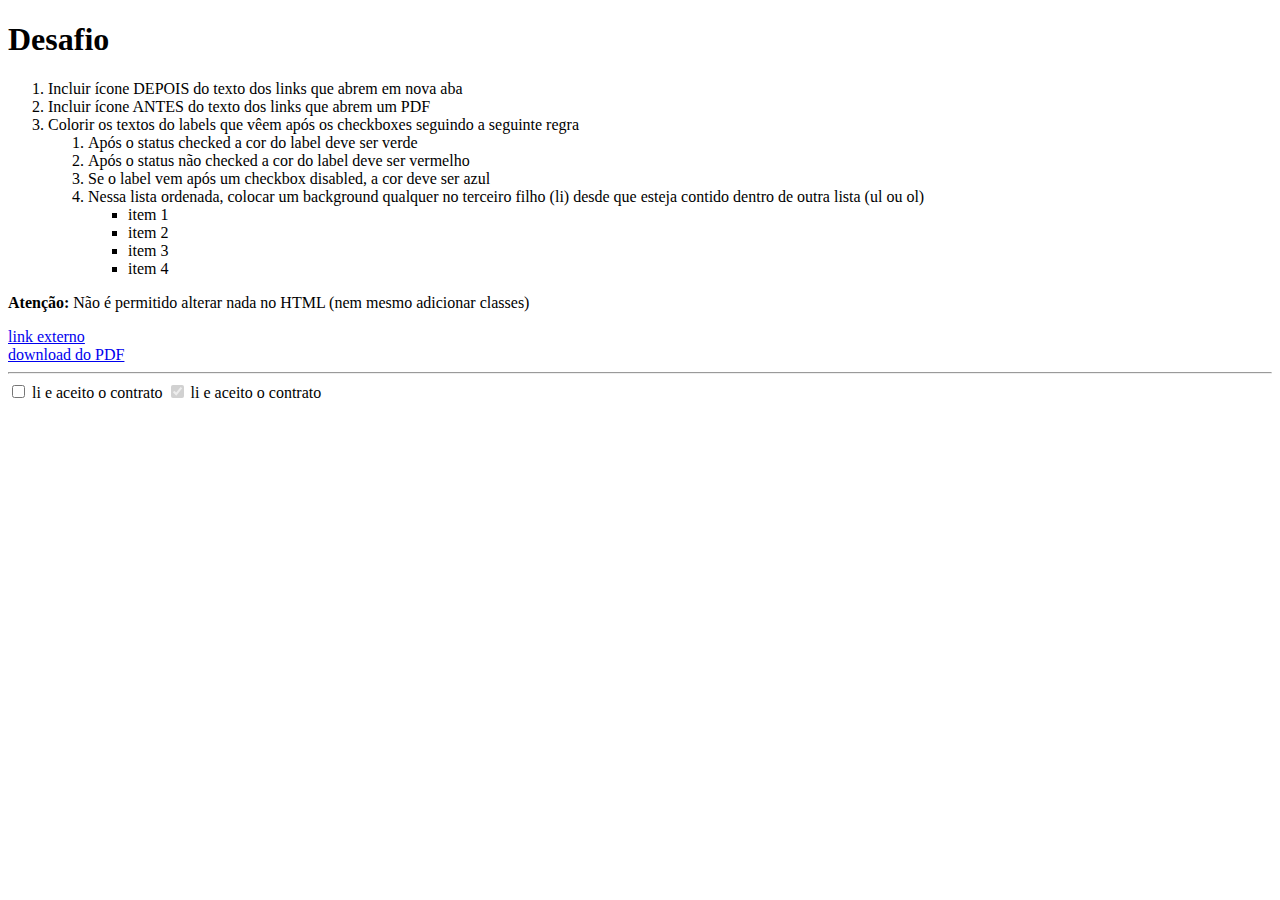
<file: after_before_desafio-inicio.html>
<!DOCTYPE html>
<html lang="en">

<head>
    <meta charset="UTF-8">

    <title>Seletores de atributos</title>

</head>

<body>

    <h1>Desafio</h1>
    <ol>
        <li>Incluir ícone DEPOIS do texto dos links que abrem em nova aba</li>
        <li>Incluir ícone ANTES do texto dos links que abrem um PDF</li>
        <li>Colorir os textos do labels que vêem após os checkboxes seguindo a seguinte regra
            <ol>
                <li>Após o status checked a cor do label deve ser verde</li>
                <li>Após o status não checked a cor do label deve ser vermelho</li>
                <li>Se o label vem após um checkbox disabled, a cor deve ser azul</li>
                <li>Nessa lista ordenada, colocar um background qualquer no terceiro filho (li) desde que esteja contido
                    dentro de outra lista (ul ou ol)
                    <ul>
                        <li>item 1</li>
                        <li>item 2</li>
                        <li>item 3</li>
                        <li>item 4</li>
                    </ul>
                </li>
            </ol>
        </li>
    </ol>
    <p><b>Atenção:</b> Não é permitido alterar nada no HTML (nem mesmo adicionar classes)</p>

    <a href="http://serfrontend.com" target="_blank">link externo</a><br>
    <a href="qq.pdf">download do PDF</a>

    <hr>

    <input type="checkbox" name="chk1" id="chk1">
    <label for="chk1">
        li e aceito o contrato
    </label>
    <input type="checkbox" name="chk2" id="chk2" disabled checked>
    <label for="chk2">
        li e aceito o contrato
    </label>

</body>

</html>
</file>
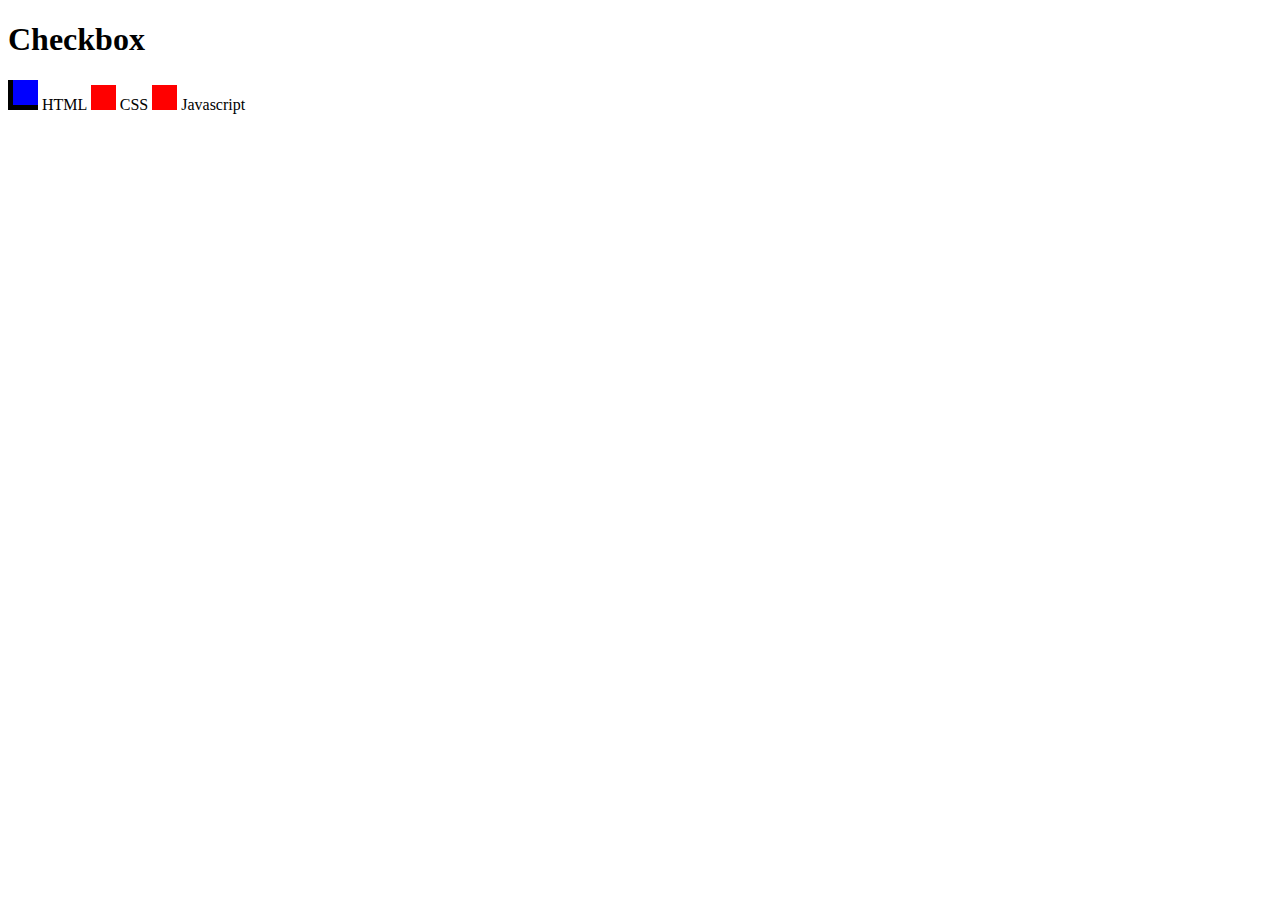
<file: checkbox.html>
<!DOCTYPE html>
<html lang="en">
<head>
    <meta charset="UTF-8">
    <title>checkbox</title>
    <style>
        input[type=checkbox]{
            display: none;

        }
        label span {
            display: inline-block;
            width: 25px;
            height: 25px;
            background-color: red;
        }
        input[type=checkbox]:checked + label span {
            background-color: blue;
        }
        input[type=checkbox]:checked + label span {
            border-left: 5px solid black;
            border-bottom: 5px solid black;
        }
    </style>
</head>
<body>
    <h1>Checkbox</h1>
    <input type="checkbox" id="html" checked>
    <label for="html">
        <span></span>
        HTML
    </label>
    <input type="checkbox" id="CSS">
    <label for="CSS">
        <span></span>
        CSS
    </label>
    <input type="checkbox" id="JS">
    <label for="JS">
        <span></span>
        Javascript
    </label>
    
</body>
</html>
</file>
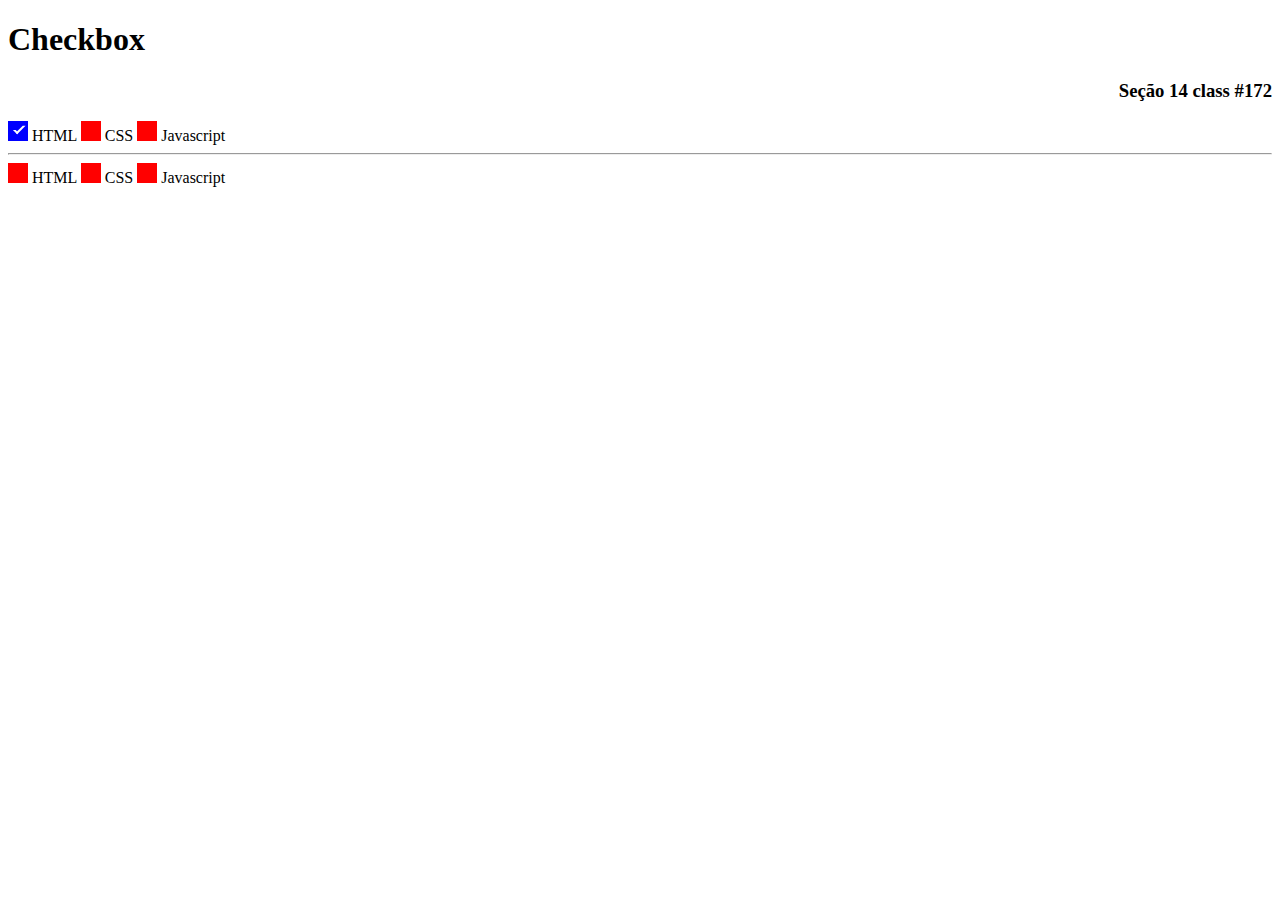
<file: checkbox_02.html>
<!DOCTYPE html>
<html lang="en">
<head>
    <meta charset="UTF-8">
    <title>checkbox</title>
    <style>
        h3 {
            text-align: right;
        }
        .chk1[type=checkbox]{
            display: none;
        }
        .chk1+label span {
            display: inline-block;
            font-size: 20px;
            width: 1em;
            height: 1em;
            background-color: red;
        }
        .chk1:checked+label span {
            background-color: blue;
            position: relative;
        }
        .chk1:checked+label span::before {
            content:"";
            display: block;
            border: 2px solid white;
            position: absolute;
            top:.077em;
            left: .38em;
            bottom: .30em;
            right: .30em;
            transform: rotate(45deg);
            border-left-color: transparent;
            border-top-color: transparent;
        }

    .lbl2 span {
        display: inline-block;
            font-size: 20px;
            width: 1em;
            height: 1em;
            background-color: red;
            position: relative;
            transition: backgroud-color .3s;
    }
    .lbl2 input[type="checkbox"]:checked+span{
        background-color: blue;        
    }
    .lbl2 input[type="checkbox"]+span::before{
        content:"";
        display: block;
        border: 2px solid white;
        position: absolute;
        top:.077em;
        left: .38em;
        bottom: .30em;
        right: .30em;
        transform: rotate(45deg);
        border-left-color: transparent;
        border-top-color: transparent;
        opacity: 0; 
        transition: opacity .5s;  
    }
    .lbl2 input[type="checkbox"]:checked+span::before{
        opacity: 1;
    }
    .lbl2 input[type="checkbox"] {
        width: 1px;
        height: 1px;
        padding: 0;
        margin: 0;
        overflow: hidden;
        position: absolute;
        outline: none;
    }
    .lbl2 input[type="checkbox"]:focus+span{
        outline: 2px solid black; /*ao contrario do 'border', o 'outtline' não altera o tamanho do elemento, pois ele fica para fora*/
        outline-offset: -2px;
        box-sizing: border-box;/*impede que a cx pule para frente*/
    }
    </style>
</head>
<body>
    <h1>Checkbox</h1>
    <h3>Seção 14 class #172</h3>
    <input type="checkbox" id="html" checked class="chk1">
    <label for="html">
        <span></span>
        HTML
    </label>
    <input type="checkbox" id="CSS" class="chk1">
    <label for="CSS">
        <span></span>
        CSS
    </label>
    <input type="checkbox" id="JS" class="chk1">
    <label for="JS">
        <span></span>
        Javascript
    </label>
    <hr>
    <label class="lbl2">
        <input type="checkbox">
        <span></span>
        HTML
    </label>
    <label class="lbl2">
        <input type="checkbox">
        <span></span>
        CSS
    </label>
    <label class="lbl2">
        <input type="checkbox">
        <span></span>
        Javascript
    </label>
    
    
</body>
</html>
</file>
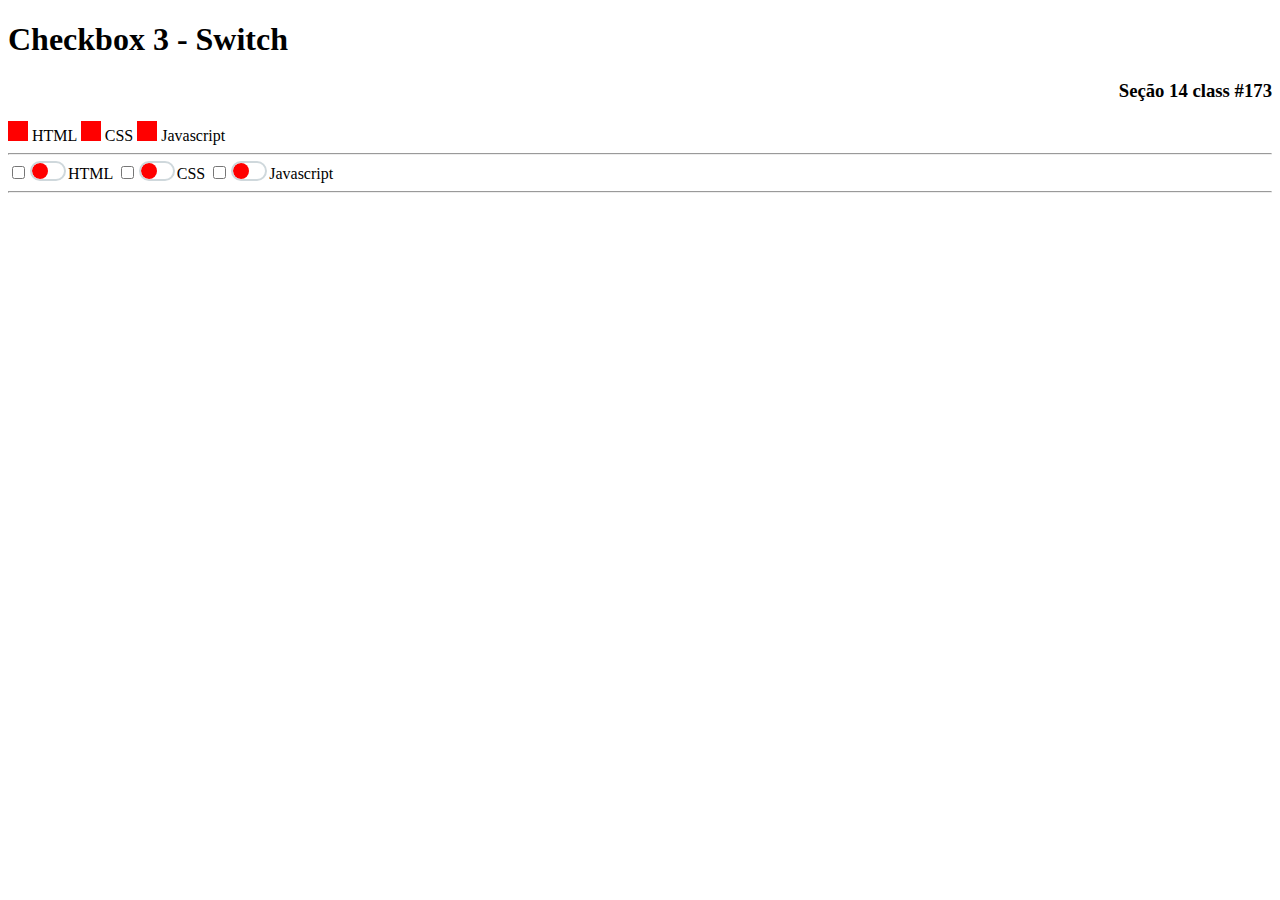
<file: Ckeckbox_03_Switch.html>
<!DOCTYPE html>
<html lang="en">
<head>
    <meta charset="UTF-8">
    <title>checkbox</title>
    <style>
        h3 {
            text-align: right;
        }
        .chk1[type=checkbox]{
            display: none;
        }
        .chk1+label span {
            display: inline-block;
            font-size: 20px;
            width: 1em;
            height: 1em;
            background-color: red;
        }
        .chk1:checked+label span {
            background-color: blue;
            position: relative;
        }
        .chk1:checked+label span::before {
            content:"";
            display: block;
            border: 2px solid white;
            position: absolute;
            top:.077em;
            left: .38em;
            bottom: .30em;
            right: .30em;
            transform: rotate(45deg);
            border-left-color: transparent;
            border-top-color: transparent;
        }

    .lbl2 span {
        display: inline-block;
            font-size: 20px;
            width: 1em;
            height: 1em;
            background-color: red;
            position: relative;
            transition: backgroud-color .3s;
    }
    .lbl2 input[type="checkbox"]:checked+span{
        background-color: blue;        
    }
    .lbl2 input[type="checkbox"]+span::before{
        content:"";
        display: block;
        border: 2px solid white;
        position: absolute;
        top:.077em;
        left: .38em;
        bottom: .30em;
        right: .30em;
        transform: rotate(45deg);
        border-left-color: transparent;
        border-top-color: transparent;
        opacity: 0; 
        transition: opacity .5s;  
    }
    .lbl2 input[type="checkbox"]:checked+span::before{
        opacity: 1;
    }
    .lbl2 input[type="checkbox"] {
        width: 1px;
        height: 1px;
        padding: 0;
        margin: 0;
        overflow: hidden;
        position: absolute;
        outline: none;
    }
    .lbl2 input[type="checkbox"]:focus+span{
        outline: 2px solid black; /*ao contrario do 'border', o 'outtline' não altera o tamanho do elemento, pois ele fica para fora*/
        outline-offset: -2px;
        box-sizing: border-box;/*impede que a cx pule para frente*/
    }

    .switch {
        --switch-color: #cfd8dc;
    }
    .switch span {
        display: inline-block;
        width: 2em;
        height: 1em;
        border-radius: 1em;
        outline: 2px solid var(--switch-color);
    }
    .switch span::after {
        content:"";
        display: block;
        width: 1em;
        height: 1em;
        border-radius: 50%;
        background-color: red;
        transition: transform .2s ease-in-out;
    }
    .switch input:checked+span::after{
        transform: translateX(100%);
    }
    </style>
</head>
<body>
    <h1>Checkbox 3 - Switch</h1>
    <h3>Seção 14 class #173</h3>
    
    <label class="lbl2">
        <input type="checkbox">
        <span></span>
        HTML
    </label>
    <label class="lbl2">
        <input type="checkbox">
        <span></span>
        CSS
    </label>
    <label class="lbl2">
        <input type="checkbox">
        <span></span>
        Javascript
    </label>
    <hr>
    <label class="switch">
        <input type="checkbox">
        <span></span>
        HTML
    </label>
    <label class="switch">
        <input type="checkbox">
        <span></span>
        CSS
    </label>
    <label class="switch">
        <input type="checkbox">
        <span></span>
        Javascript
    </label>
    <hr>
    
</body>
</html>
</file>
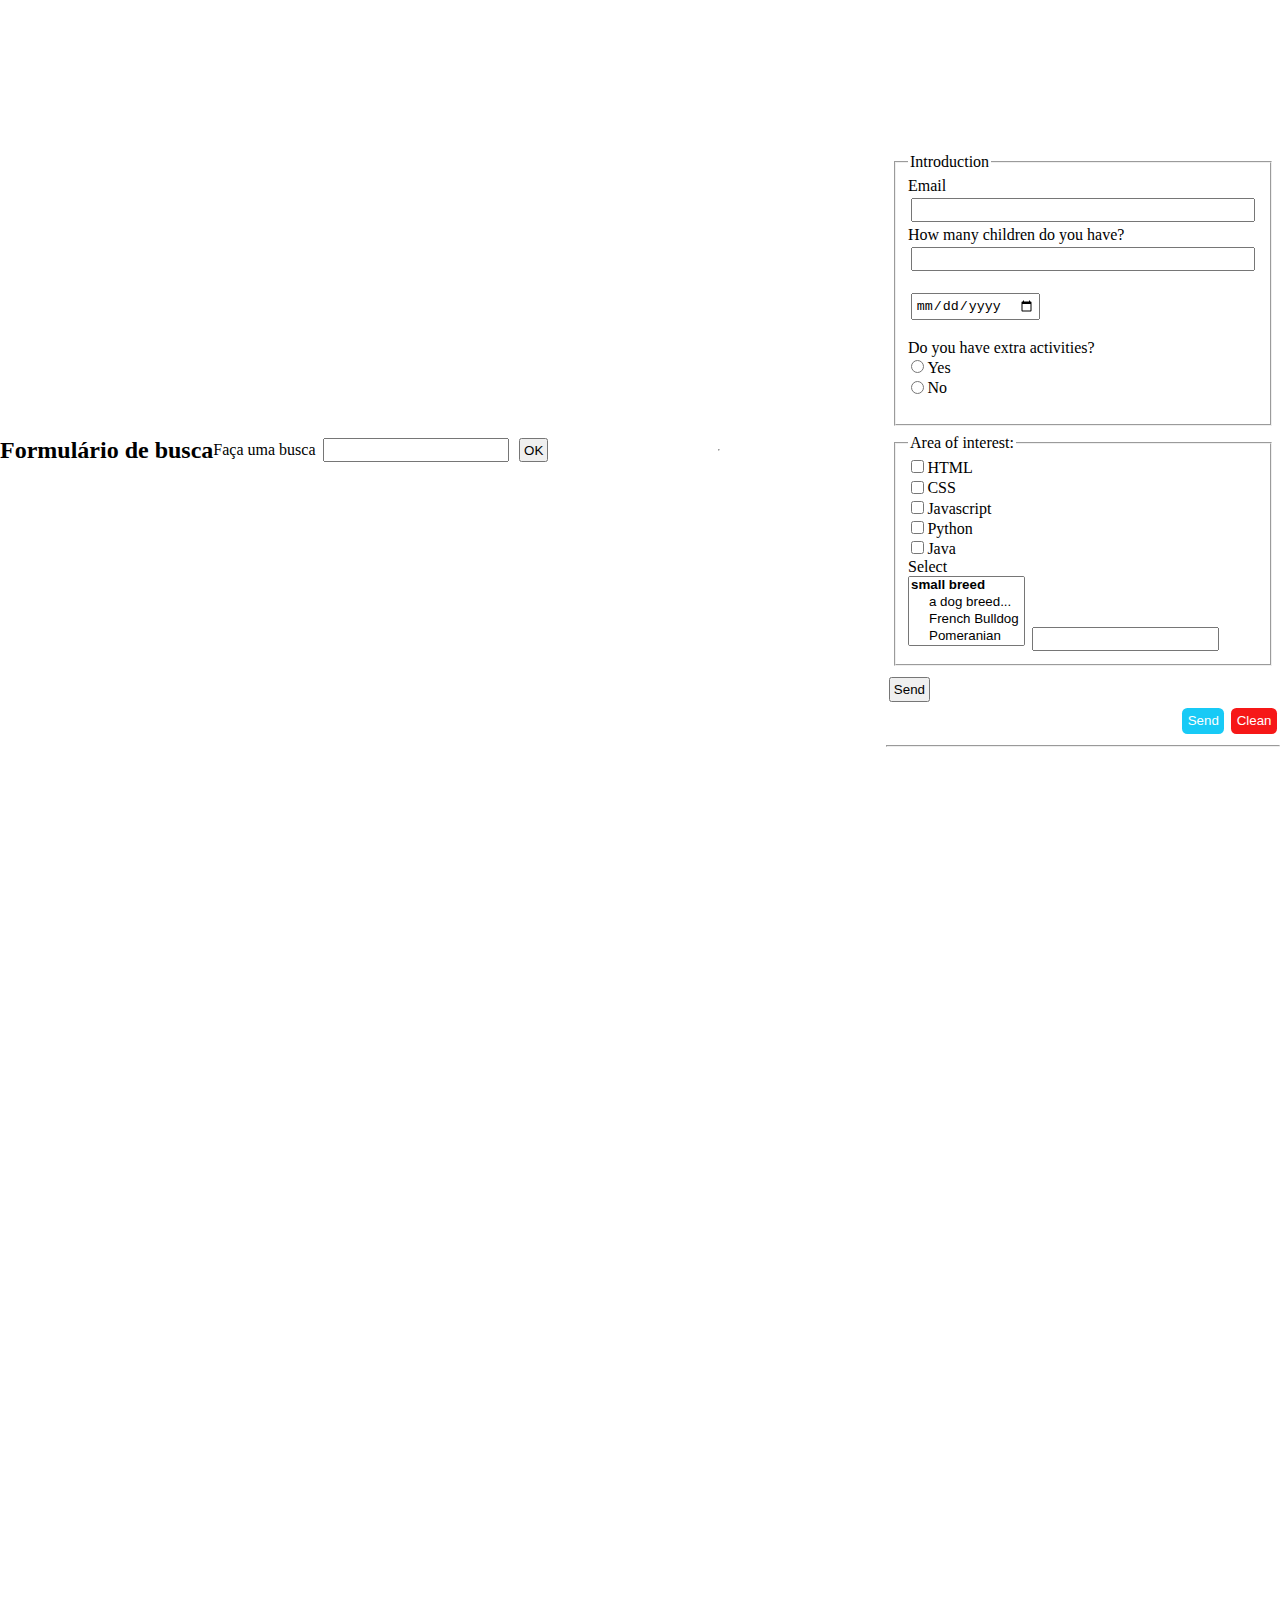
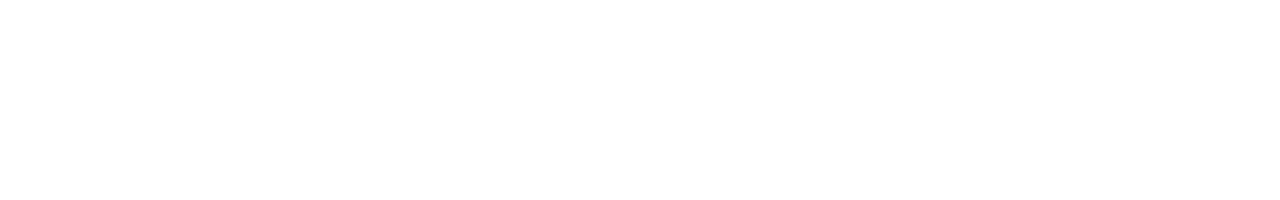
<file: form.html>
<!DOCTYPE html>
<html lang="en">
<head>
    <meta charset="UTF-8">
    <title>Formulário</title>
    <style>
        body {
            display: flex;
            justify-content: center;
            align-items: center;
            min-height: 100vh;
            margin: 0;
            padding-bottom: 100vh;
        }

        fieldset {
            width: 21.875rem;
            display: flex;
            flex-direction: column;
            justify-content: center;
            /* align-items: right; */
            margin: .5rem;
        }
        
        input {
            margin: .2rem;
            padding: .2em;
        }

        .btn-1 {
          margin-left: auto;
          background-color: rgb(24, 202, 246);
          color:white;
          border: none;
          cursor: pointer;
          padding: .4em;
          border-radius: .4em;
}

        .btn-2 {
          margin-left: auto;
          background-color:rgb(246, 24, 24);
          color:white;
          border: none;
          cursor: pointer;
          padding: .4em;
          border-radius: .4em;
}

       .actions {
          text-align: right;          
}
    </style>
</head>
<body>
    <h2>Formulário de busca</h2>
    
    <form action="https://www.google.com.br/search" method="get">
        <label for="busca">Faça uma busca</label>      
        <input type="text" name="q" id="busca">
        <input type="submit" value="OK">
    </form>
    

<hr>

    <form>
        <fieldset>
            <legend>Introduction</legend>
            <label for="">Email</label>
            <input type="email" name="Email">
            <label for="children">How many children do you have?</label>
            <input type="number" id="children" min="0" max="10">
            <p><input type="date" min="2025-01-15">

        </p>Do you have extra activities?
        <label>
            <input type="radio" name="extra_activity" value="yes">Yes
        </label>
        <label>
            <input type="radio" name="extra_activity" value="no">No</p>
        </label>
            
        </fieldset>

        <fieldset>
            <legend>Area of interest:</legend>
            <label><input type="checkbox" name="interest" value="html">HTML</label>
            <label><input type="checkbox" name="interest" value="css">CSS</label>
            <label><input type="checkbox" name="interest" value="javascript">Javascript</label>
            <label><input type="checkbox" name="interest" value="python">Python</label>
            <label><input type="checkbox" name="interest" value="java">Java</label>
         <label >Select 
            <br>
            <select name="language"required multiple size="4"></option>
                <optgroup label="small breed">
                    <option value="">a dog breed...</option>
                    <option value="Bulldog">French Bulldog</option>
                    <option value="Pomeranian">Pomeranian</option> 
                    <option value="Poodle">Poodle</option>
                    <option value="Beagle">Beagle</option>
                </optgroup>
                <optgroup label="medium breed"></optgroup>
                    <option value="Collie">Border Collie</option>
                    <option value="Labrador">Labrador Retriever</option>
                </optgroup>
            </select>


<input type="text" list="linguagemList">
    <datalist id="linguagemList">
       <option value="White">
       <option value="Black">
       <option value="Red">
       <option value="Green">
       <option value="Yellow">
       <option value="Blue">
    </datalist>
        </label>
        </fieldset>

        <input type="submit" value="Send">
        
        <!-- <input type="text"> -->
        
        <div class="actions">
            <input type="submit" value="Send" class="btn-1">
            <input type="reset" value="Clean" class="btn-2">                
        </div>
        <hr>
    </form>


    
    
</body>
</html>
</file>
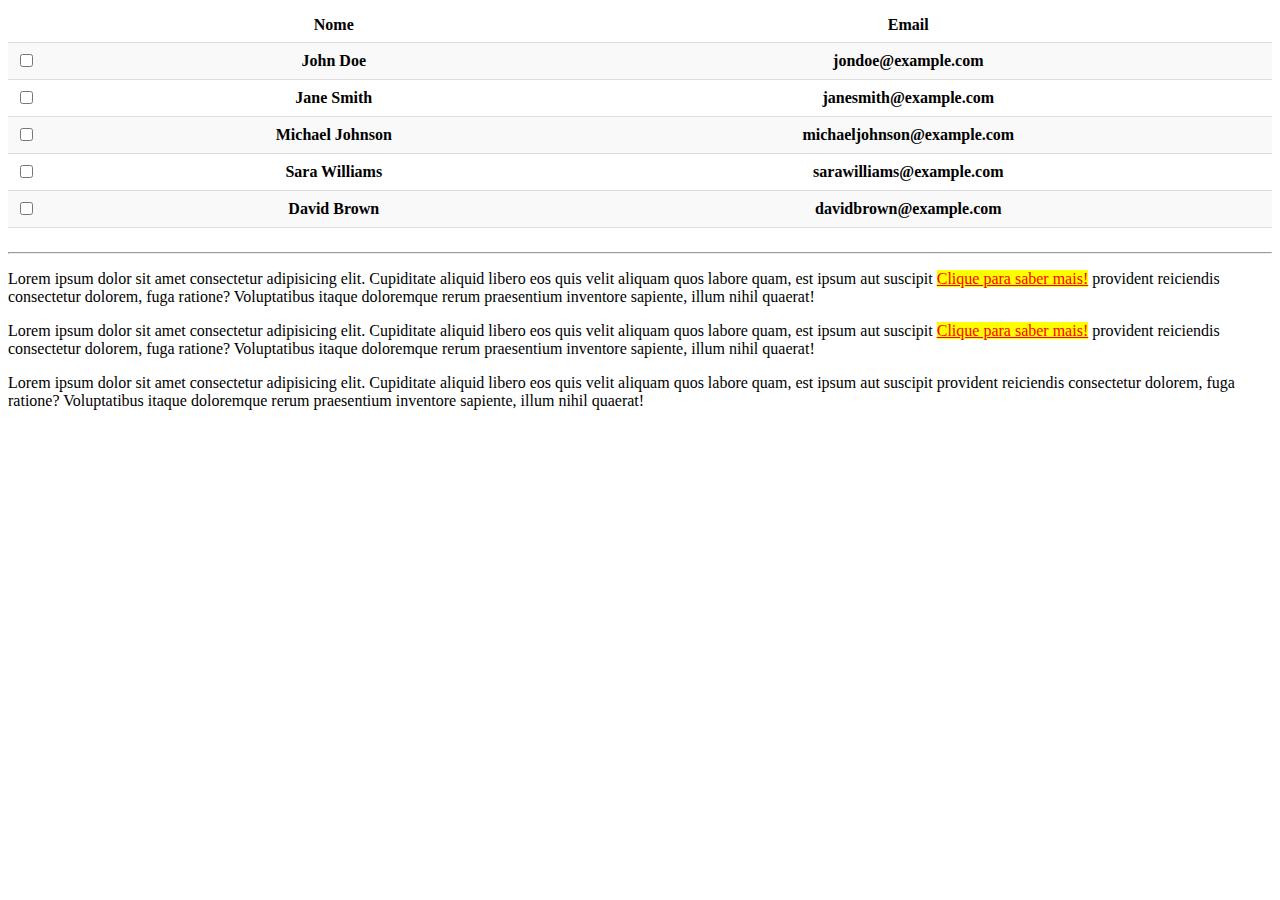
<file: has.html>
<!DOCTYPE html>
<html lang="en">
<head>
    <meta charset="UTF-8">
    <meta name="viewport" content="width=device-width, initial-scale=1.0">
    <title>Has</title>
    <style>
p a{
    color: red;
    background-color: yellow;
}

        p:has(.teste){
        background-color: #ccc;
    }

    table {
        border-collapse: collapse;
        width: 100%;
        margin-bottom: 24px;
    }

    th,
    td { border-bottom: 1px solid #ddd;
        padding: .5em;
    }

    tr:nth-child(even) {
        background-color: #f9f9f9;
    }

    tr:nth-child(odd) {
        background-color: white;
    }

    tr:hover {
        background-color: #e9e9e9;
        }

    tr:has(td:first-child input[type="checkbox"]:checked) {
        background-color: #aaffaa;
    }
    </style>
    
</head>
<body>
    <table>
        <tr>
            <th></th>
            <th>Nome</th>
            <th>Email</th>
        </tr>
          <tr>
            <td><input type="checkbox"></td>
            <th>John Doe</th>
            <th>jondoe@example.com</th>
        </tr>  <tr>
            <td><input type="checkbox"></td>
            <th>Jane Smith</th>
            <th>janesmith@example.com</th>
        </tr>  <tr>
            <td><input type="checkbox"></td>
            <th>Michael Johnson</th>
            <th>michaeljohnson@example.com</th>
        </tr>  <tr>
            <td><input type="checkbox"></td>
            <th>Sara Williams</th>
            <th>sarawilliams@example.com</th>
        </tr>  <tr>
            <td><input type="checkbox"></td>
            <th>David Brown</th>
            <th>davidbrown@example.com</th>
        </tr>
    </table>
    <hr>
    <p>Lorem ipsum dolor sit amet consectetur adipisicing elit. Cupiditate  aliquid libero eos quis velit aliquam quos labore quam, est ipsum aut suscipit <a href="#">Clique para saber mais!</a> provident reiciendis consectetur dolorem, fuga ratione? Voluptatibus itaque doloremque rerum praesentium inventore sapiente, illum nihil quaerat!</p>
    <p>Lorem ipsum dolor sit amet consectetur adipisicing elit. Cupiditate  aliquid libero eos quis velit aliquam quos labore quam, est ipsum aut suscipit <a href="#">Clique para saber mais!</a> provident reiciendis consectetur dolorem, fuga ratione? Voluptatibus itaque doloremque rerum praesentium inventore sapiente, illum nihil quaerat!</p><p>Lorem ipsum dolor sit amet consectetur adipisicing elit. Cupiditate  aliquid libero eos quis velit aliquam quos labore quam, est ipsum aut suscipit provident reiciendis consectetur dolorem, fuga ratione? Voluptatibus itaque doloremque rerum praesentium inventore sapiente, illum nihil quaerat!</p>
</body>
</html>
</file>
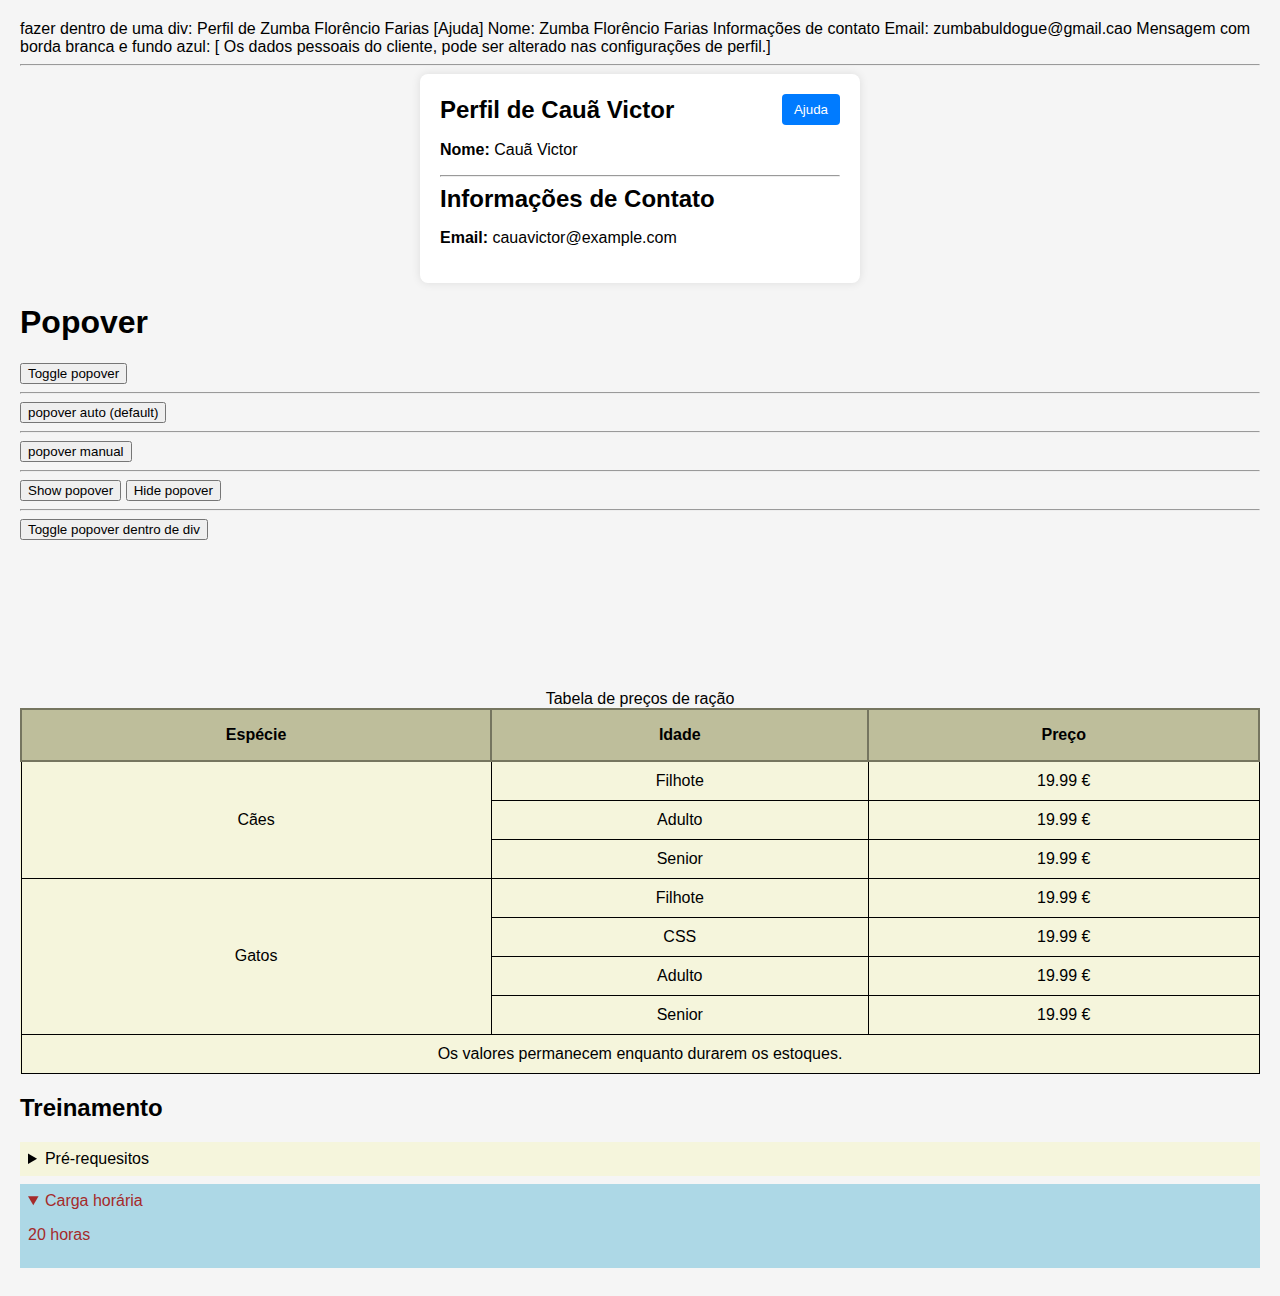
<file: listas-tabelas.html>
<!DOCTYPE html>
<html lang="en">
<head>
    <meta charset="UTF-8">
    
    <title>Popover</title>

    <style>

        :popover-open {
            color: red;
            background-color: beige;
            text-align: center;
            width: 280px;
            padding: 0 12px;
            border-radius: 12px;
        }

        ::backdrop {
            background-color: rgba(0, 0, 0, 0.32);
        }
        .popover-container :popover-open {margin-top: 265px;
            inset: unset;
        }

        body {
            font-family: sans-serif;
        }

       table {
            width: 100%;
            margin-top: 150px;
            background-color: beige;
            border-collapse: collapse;
        }

        th {
            background-color: rgb(190, 190, 155);
            border: 2px solid rgb(117, 117, 95);
            padding: 16px;
        }

        td {
            border: 1px solid black;
            text-align: center;
            padding: 10px;
        }

        details {
            color:black;
            background-color: beige;
            margin-bottom: .5em;
            padding: .5em;
        }

        details summary {
            cursor: pointer;
        }


        details[open] {
            background-color: lightblue;
            color: brown;
        }
        

    </style>

</head>

<body>
fazer dentro de uma div:
Perfil de Zumba Florêncio Farias  [Ajuda]
Nome: Zumba Florêncio Farias

Informações de contato 
Email: zumbabuldogue@gmail.cao

Mensagem com borda branca e fundo azul: [ Os dados pessoais do cliente, pode ser alterado nas configurações de perfil.]

<hr>

<!DOCTYPE html>
<html lang="pt-BR">

<head>
    <meta charset="UTF-8">
    <meta name="viewport" content="width=device-width, initial-scale=1.0">
    <title>Perfil do Usuário</title>
    <style>
        body {
            font-family: Arial, sans-serif;
            background-color: #f5f5f5;
            margin: 0;
            padding: 20px;
        }

        .profile-container {
            background-color: #fff;
            padding: 20px;
            border-radius: 8px;
            max-width: 400px;
            margin: 0 auto;
            box-shadow: 0 0 10px rgba(0, 0, 0, 0.1);
        }

        .profile-header {
            display: flex;
            justify-content: space-between;
            align-items: center;
        }

        .profile-header h1 {
            font-size: 24px;
            margin: 0;
        }

        .help-button {
            background-color: #007bff;
            color: #fff;
            border: none;
            padding: 8px 12px;
            border-radius: 4px;
            cursor: pointer;
        }

        .help-button:hover {
            background-color: #0056b3;
        }

        .popover-content {
            background-color: #007bff;
            color: #fff;
            padding: 10px;
            border-radius: 4px;
        }

        ::backdrop {
            background-color: rgb(0, 0, 0, .5);
        }

        :popover-open {
            inset: unset;
            /* remover qualquer valor aplicado, até mesmo 0, de top, left, right e bottom*/
            position: absolute;
            top: 100px;
            left: 50%;
            transform: translateX(-50%);
        }
    </style>
</head>

<body>

    <div class="profile-container">
        <div class="profile-header">
            <h1>Perfil de Cauã Victor</h1>
            <button class="help-button" popovertarget="help-name">Ajuda</button>

            <div id="help-name" class="popover-content" popover>
                O nome completo do usuário. Ele pode ser alterado nas configurações de perfil.
            </div>


        </div>
        <p><strong>Nome:</strong> Cauã Victor</p>



        <hr>

        <div class="profile-header">
            <h1>Informações de Contato</h1>

        </div>
        <p><strong>Email:</strong> cauavictor@example.com</p>


    </div>



</body>

</html>

    <h1>Popover</h1>

    <button popovertarget="my-popover">Toggle popover</button>
    <div id="my-popover" popover>Este texto é aberto ao clicar no botão!</div>
    <hr>
    <button popovertarget="my-popover2">popover auto (default)</button>
    <div id="my-popover2" popover="auto"> Este texto é aberto ao clicar no botão!</div>
    <hr>
    <button popovertarget="my-popover3">popover manual</button>
    <div id="my-popover3" popover="manual"> Este texto não fecha ao clicar fora!</div>
    <hr>
    <button popovertarget="my-popover4" popovertargetaction="show">Show popover</button>
    <button popovertarget="my-popover4" popovertargetaction="hide">Hide popover</button>
    <div id="my-popover4" popover="manual"> Este texto não fecha ao clicar fora!</div>
    <hr>
    <div class="popover-container">
        <button popovertarget="my-popover5">Toggle popover dentro de div</button>
        <div popover id="my-popover5">Texto de ajuda do popover</div>
    </div>

















    <table>
        <caption>Tabela de preços de ração</caption>

        <thead>
            <tr>
                <th>Espécie</th>
                <th>Idade</th>
                <th>Preço</th>
            </tr>
        </thead>

        <tbody>
            <tr>
                <td rowspan="3">Cães</td>
                <td>Filhote</td>
                <td>19.99 €</td>
            </tr>
            <tr>
                
                <td>Adulto</td>
                <td>19.99 €</td>
            </tr>
            <tr>
                
                <td>Senior</td>
                <td>19.99 €</td>
            </tr>
            <tr>
                <td rowspan="4">Gatos</td>
                <td>Filhote</td>
                <td>19.99 €</td>
            </tr>
            <tr>
                
                <td>CSS</td>
                <td>19.99 €</td>
            </tr>
            <tr>
                
                <td>Adulto</td>
                <td>19.99 €</td>
            </tr>
            <tr>
                
                <td>Senior</td>
                <td>19.99 €</td>
            </tr>

        </tbody>

        <tfoot>
            <tr>
                <td colspan="3">Os valores permanecem enquanto durarem os estoques.</td>
            </tr>

        </tfoot>
    </table>
    
    <h2>Treinamento</h2>    
    <details>
        <summary>Pré-requesitos</summary>
        <p>Para fazer esse curso é necessário fechar turma de 5 pets.</p>
    </details>

    <details open>
        <summary>Carga horária</summary>
        <p>20 horas</p>
    </details>
    
</body>
</html>
</file>
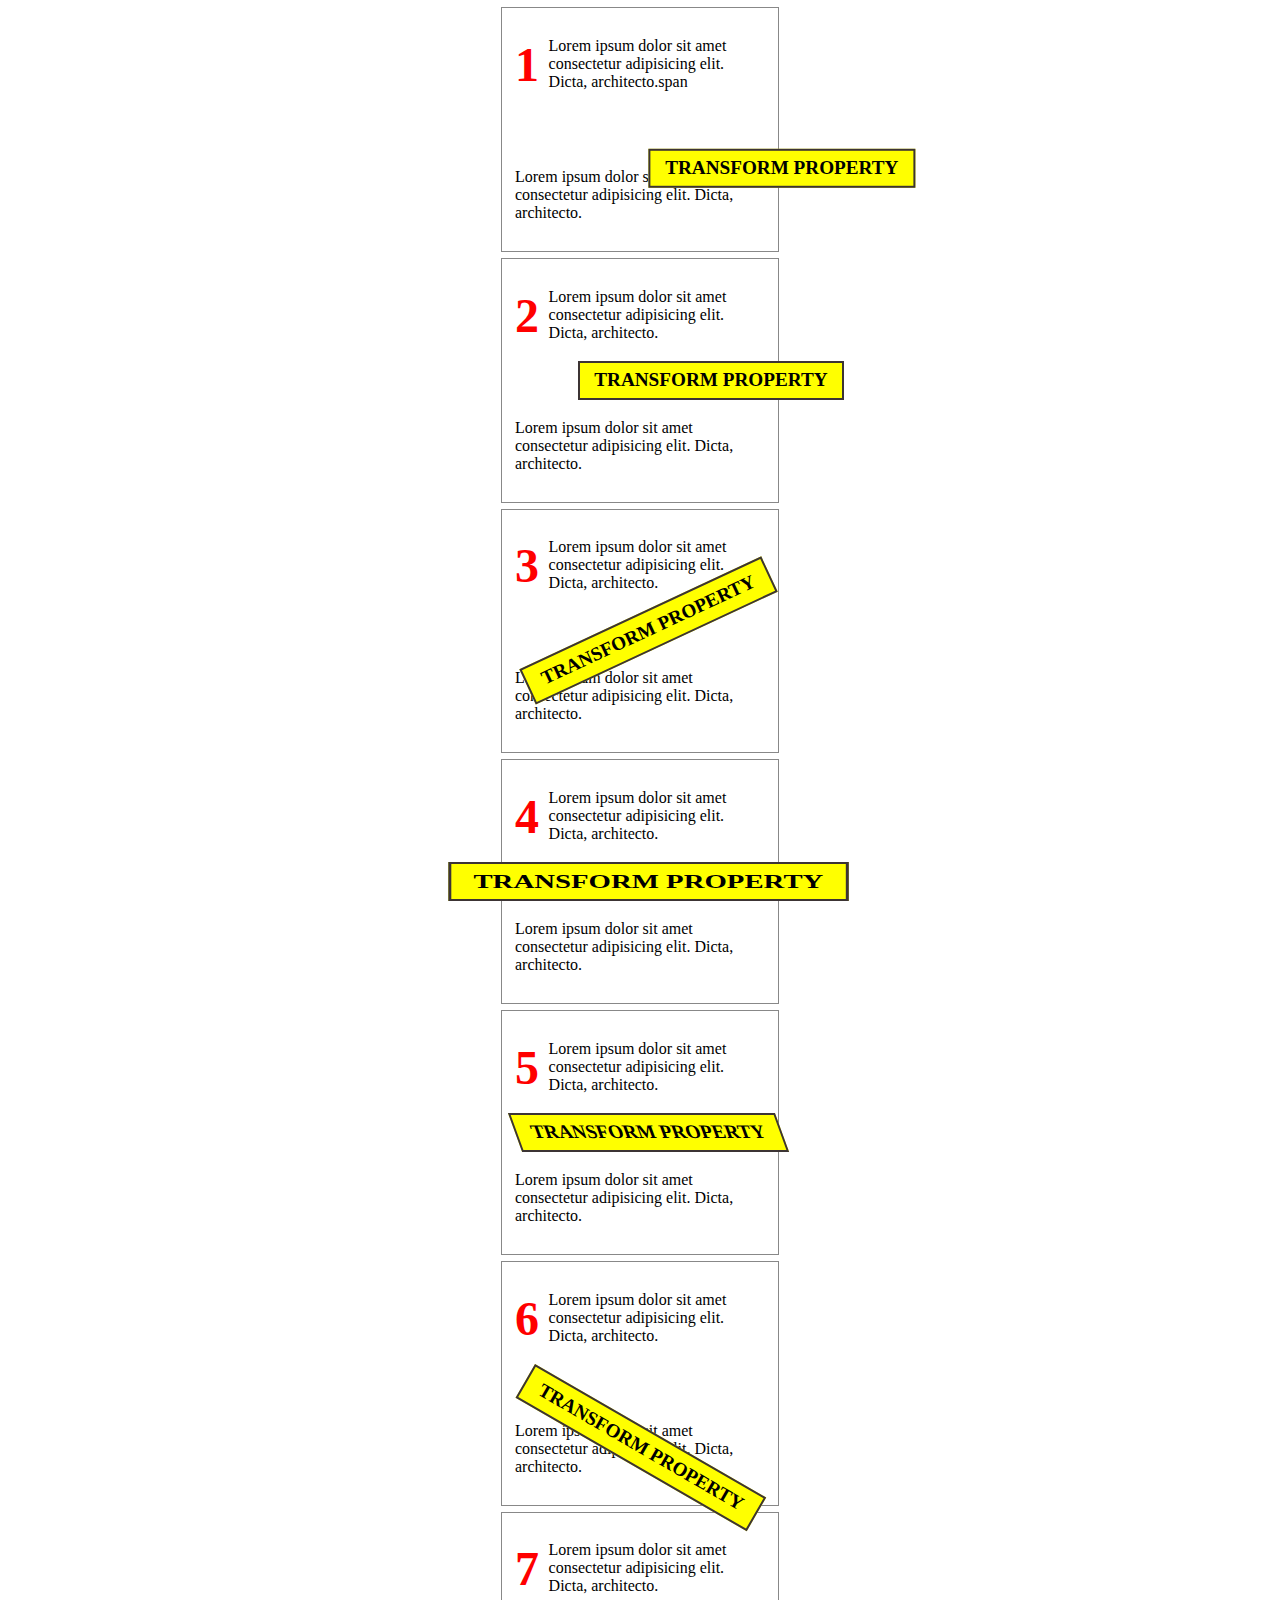
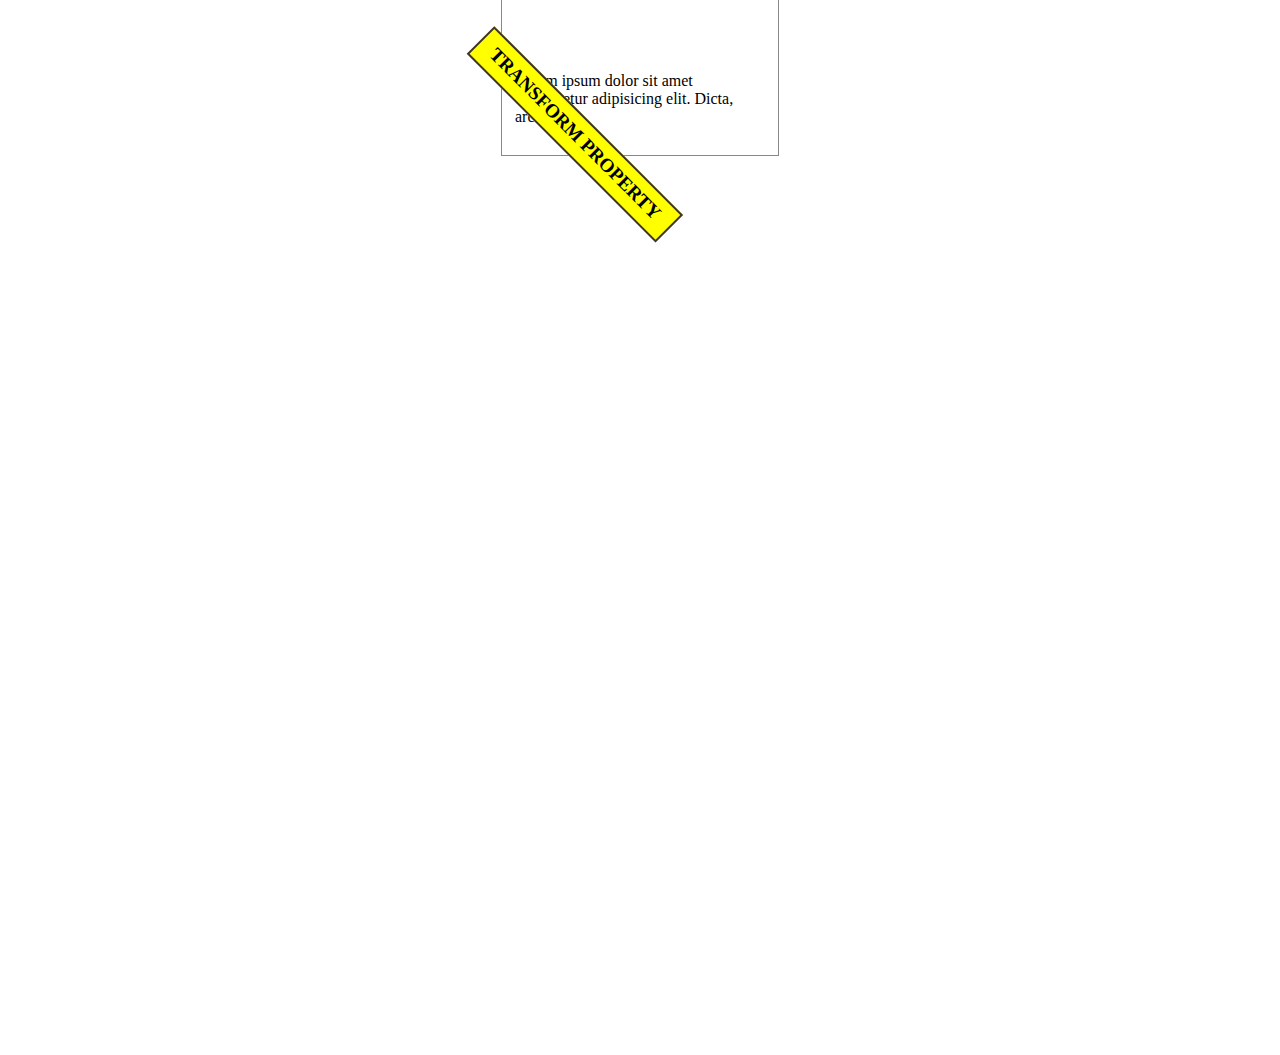
<file: transform.html>
<!DOCTYPE html>
<html lang="en">
<head>
    <meta charset="UTF-8">   
    <title>transform</title>
    <style>
        body {
            margin-bottom: 100vh;
        }
        div {
            outline: 1px solid #888;
            width: 250px;
            margin: .5em auto;
            padding: .8rem;
        }
        p {
            width: 100%;
        }
        .destaque:only-child{
            color: red;
        }
        .dest1::first-letter {
            color: red;
            font-size: 3em;
            font-weight:600;
            float: left; /*Posiciona letra à esquerda*/
            margin-right: 0.2em; /* Espaço letra/texto */
        }
        .destaque {
            font-size: 1.2rem;
            text-align: center;
            text-transform: uppercase;
            font-weight: bold;
            background-color: yellow;
            color: black;
            border: 2px solid #3c3434;
            padding: .4rem;
        }
        .div1 .destaque {
            transform: translate(50%, 100%);
        }
        .div2 .destaque {
            position: relative;
            left: 25%;
            top: 50%;
        }
        .div3 .destaque {
            transform: rotate(-25deg);
        }
        .div4 .destaque {
            transform: scale(1.5, 1);
        }
        .div5 .destaque {
            transform: skew(20deg);
        }
        .div6 .destaque {
            transform: translate(20px) rotate(30deg);
            transform-origin: left top;           
        }
        .div7 .destaque {
            transform: rotate(45deg) translate(150px);
            transform-origin: 50px -200px;            
        }
    </style>
</head>
<body>
    <div class="div1">
        <p class="dest1">1 Lorem ipsum dolor sit amet consectetur adipisicing elit. Dicta, architecto.span</p>
        <p class="destaque">transform property</p>
        <p>Lorem ipsum dolor sit amet consectetur adipisicing elit. Dicta, architecto.</p>
    </div>
    <div class="div2">
        <p class="dest1">2 Lorem ipsum dolor sit amet consectetur adipisicing elit. Dicta, architecto.</p>
        <p class="destaque">transform property</p>
        <p>Lorem ipsum dolor sit amet consectetur adipisicing elit. Dicta, architecto.</p>
    </div>
    <div class="div3">
        <p class="dest1">3 Lorem ipsum dolor sit amet consectetur adipisicing elit. Dicta, architecto.</p>
        <p class="destaque">transform property</p>
        <p>Lorem ipsum dolor sit amet consectetur adipisicing elit. Dicta, architecto.</p>
    </div>
    <div class="div4">
        <p class="dest1">4 Lorem ipsum dolor sit amet consectetur adipisicing elit. Dicta, architecto.</p>
       <p class="destaque">transform property</p>
        <p>Lorem ipsum dolor sit amet consectetur adipisicing elit. Dicta, architecto.</p>
    </div>
    <div class="div5">
        <p class="dest1">5 Lorem ipsum dolor sit amet consectetur adipisicing elit. Dicta, architecto.</p>
       <p class="destaque">transform property</p>
        <p>Lorem ipsum dolor sit amet consectetur adipisicing elit. Dicta, architecto.</p>
    </div>
    <div class="div6">
        <p class="dest1">6 Lorem ipsum dolor sit amet consectetur adipisicing elit. Dicta, architecto.</p>
       <p class="destaque">transform property</p>
        <p>Lorem ipsum dolor sit amet consectetur adipisicing elit. Dicta, architecto.</p>
    </div>
    <div class="div7">
        <p class="dest1">7 Lorem ipsum dolor sit amet consectetur adipisicing elit. Dicta, architecto.</p>
        <p class="destaque">transform property</p>
        <p>Lorem ipsum dolor sit amet consectetur adipisicing elit. Dicta, architecto.</p>
    </div>
</body>
</html>
</file>
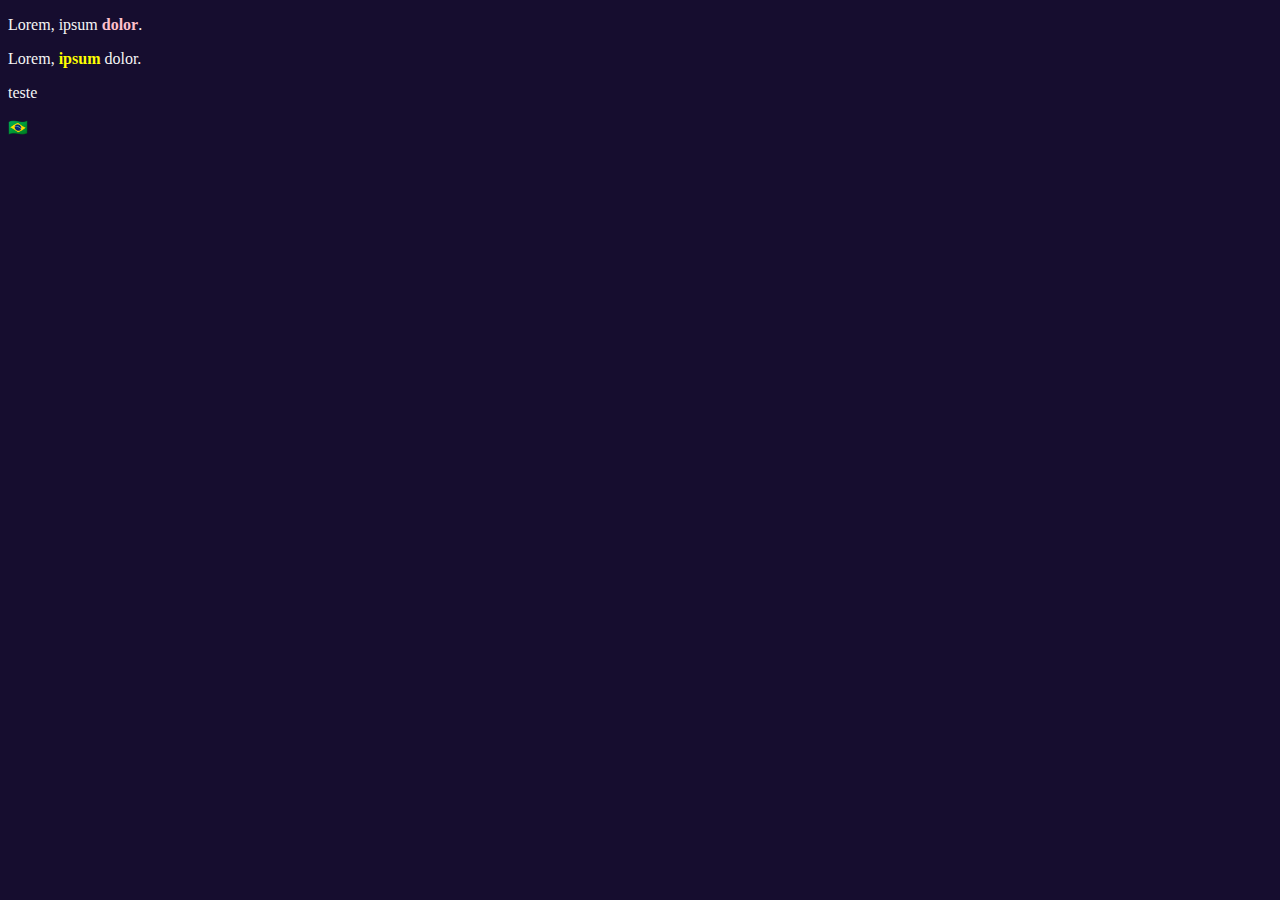
<file: variables.html>
<!DOCTYPE html>
<html lang="en">
<head>
    <meta charset="UTF-8">
    <title>variables</title>
    <style>
        :root {
            --success-color: green;
            --error-color: red;
        }
        body {
            --error-color: orange;
            color: whitesmoke;
            background-color: rgb(22, 13, 47);
        }
        .container {
            --error-color: pink;
        }
        .div2{
            --error-color: yellow;
        }
        b {
            color: var(--error-color,);
        }
    </style>
</head>

<body>
<div class="container">
    <div class="div1">
        <p>Lorem, ipsum <b>dolor</b>.</p>
    </div>
       <div class="div2">
        <p>Lorem, <b>ipsum</b> dolor.</p>
    </div>
</div>
    <p>teste</p>
    &#x1f1e7;&#x1f1f7    
</body>
</html>
</file>
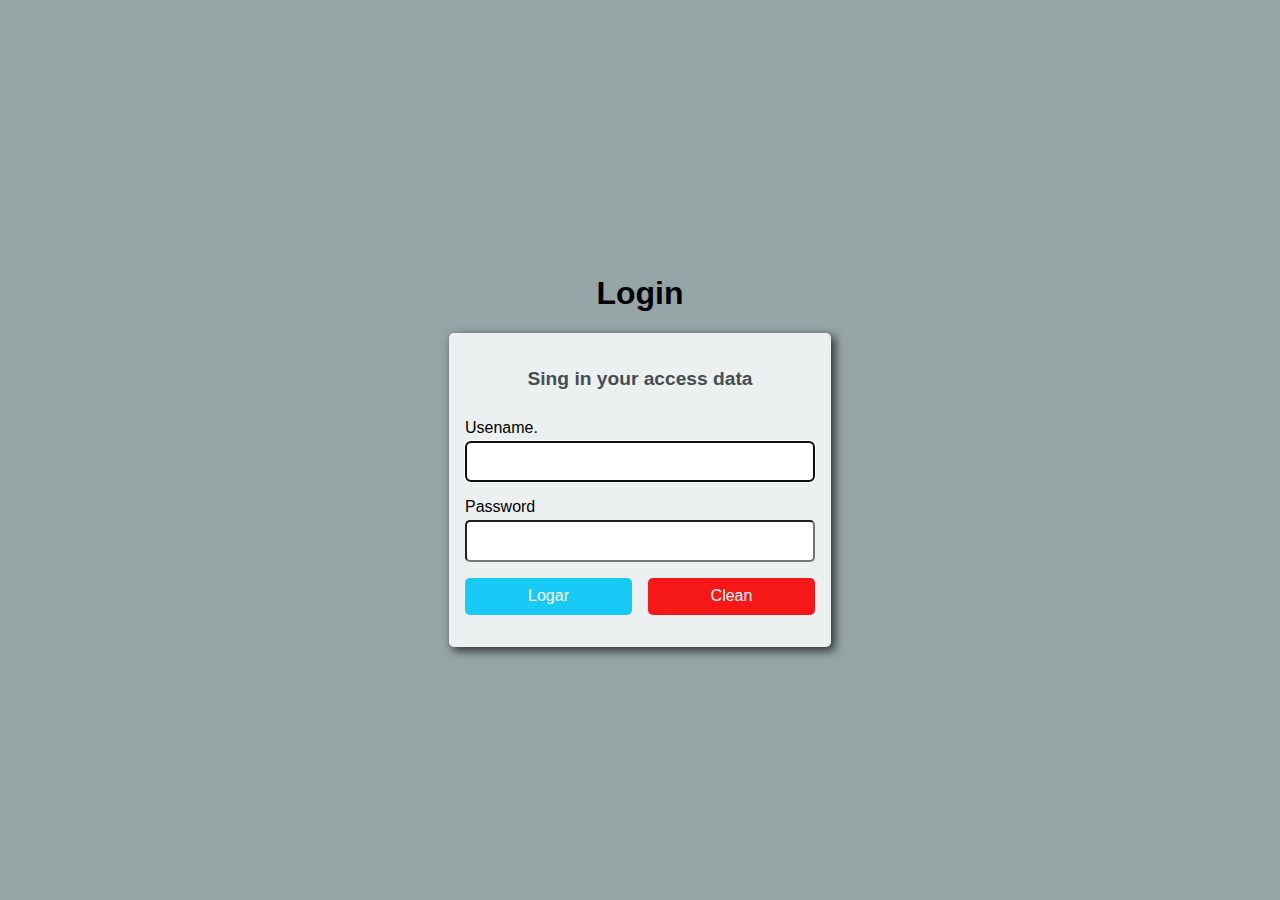
<file: css/busca.html>
<!DOCTYPE html>
<html lang="en">
<head>
    <meta charset="UTF-8">

    <title>Formulário de busca</title>

    <link rel="stylesheet" href="login.css">
</head>
<body>
    <!-- <p style="text-align: center;">Organizando entradas de dados</p>
    <h3>Formulário de busca</h3>
    <form action="https://www.google.com.br/search" method="get" target="_blank">
        <label for="busca">Faça uma busca</label>
        <input type="text" name="q" id="busca">
        <input type="submit" value="OK">
    </form>
    <hr> -->
    
    <h1>Login</h1>

    <form action="#" method="get"> <!--mudei aqui do <method="post"> para o method="get" temporariamente, para mandar as informações pela url-->
        <Fieldset>
            <legend>Sing in your access data</legend>
            <label for="user">Usename.</label>                
            <input type="text" id="user" required autofocus>

            <label for="pass">Password</label>                
            <input type="password" id="pass" required>

            <div class="actions">
                <input type="submit" value="Logar" class="btn-1">
                <input type="reset" value="Clean" class="btn-2">                
            </div>
            
        </Fieldset>
    </form>
</form>    
    
</body>
</html>
</file>
<file: css/login.css>
html {
    background-color: #95a5a6;
    font-family: "Helvetca Neue", Arial, Helvetica, sans-serif;
}

body {
    display: flex;
    flex-direction: column;
    justify-content: center;
    align-items: center;
    min-height: 100vh; /*vh = 'view port', à área visível de uma página da web dentro de um navegador ou dispositivo*/
    margin: 0;
}

form{
    width: 21.875rem;/*=350px -> rem = 'root em', uma
     unidade de medida baseada no tamanho da fonte do elemento raiz, tornando-o uma medida flexível e escalável. */
    background-color: #ecf0f1;
    border-radius: 0.313rem; /*5px*/
    box-shadow: 0.188rem 0.188rem 0.625rem #333;
    padding: 1em;
}

fieldset{
    border:none;
    padding: 0;
    margin: 0;
}

label {
    margin-bottom: .25em;
}

input,
label{
    display:block;
    width: 100%;
    box-sizing: border-box;
}

input {
    padding: .6em;
    border-radius: 0.313em;
    margin-bottom: 1em;
    border: 0,063em solid #bbb;
    font-size: 1em;
}

legend {
    padding: 1em;
    text-align: center;
    font-weight: bold;
    color: #454e4f;
    font-size: 1.2em;
    margin-bottom: .5em;
}

.btn-1 {
    /* width: fit-content; */
    margin-left: auto;
    background-color: rgb(24, 202, 246);
    color:white;
    border: none;
    cursor: pointer;
}

.btn-2 {
    margin-left: auto;
    background-color:rgb(246, 24, 24);
    color:white;
    border: none;
    cursor: pointer;
}

.actions {
    display: flex;
    gap: 1em;
}
</file>
